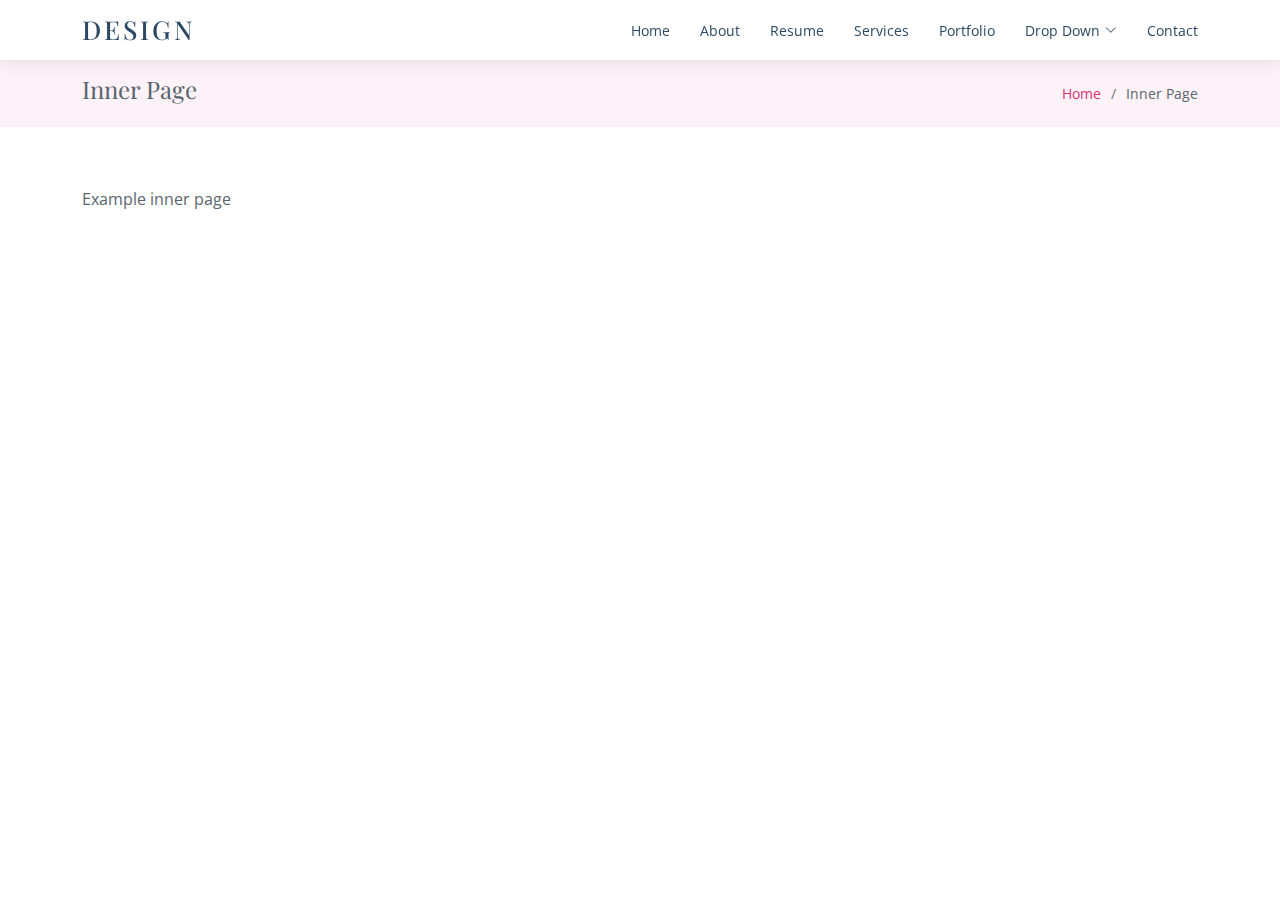
<file: inner-page.html>
<!DOCTYPE html>
<html lang="en">
  <head>
    <meta charset="utf-8" />
    <meta content="width=device-width, initial-scale=1.0" name="viewport" />

    <title>Portfolio</title>
    <meta content="" name="description" />
    <meta content="" name="keywords" />

    <!-- Favicons -->
    <link href="assets/img/favicon.png" rel="icon" />
    <link href="assets/img/apple-touch-icon.png" rel="apple-touch-icon" />

    <!-- Google Fonts -->
    <link
      href="https://fonts.googleapis.com/css?family=Open+Sans:300,300i,400,400i,600,600i,700,700i|Poppins:300,300i,400,400i,500,500i,600,600i,700,700i|Playfair+Display:400,400i,500,500i,600,600i,700,700i&subset=cyrillic"
      rel="stylesheet"
    />

    <!-- Vendor CSS Files -->
    <link
      href="assets/vendor/bootstrap/css/bootstrap.min.css"
      rel="stylesheet"
    />
    <link
      href="assets/vendor/bootstrap-icons/bootstrap-icons.css"
      rel="stylesheet"
    />
    <link href="assets/vendor/boxicons/css/boxicons.min.css" rel="stylesheet" />
    <link
      href="assets/vendor/glightbox/css/glightbox.min.css"
      rel="stylesheet"
    />
    <link href="assets/vendor/swiper/swiper-bundle.min.css" rel="stylesheet" />

    <!-- Template Main CSS File -->
    <link href="assets/css/style.css" rel="stylesheet" />
  </head>

  <body>
    <!-- ======= Header ======= -->
    <header id="header" class="d-flex align-items-center">
      <div class="container d-flex align-items-center justify-content-between">
        <div class="logo">
          <h1><a href="index.html">Design</a></h1>
          <!-- Uncomment below if you prefer to use an image logo -->
          <!-- <a href="index.html"><img src="assets/img/logo.png" alt="" class="img-fluid"></a>-->
        </div>

        <nav id="navbar" class="navbar">
          <ul>
            <li><a class="nav-link scrollto" href="#hero">Home</a></li>
            <li><a class="nav-link scrollto" href="#about">About</a></li>
            <li><a class="nav-link scrollto" href="#resume">Resume</a></li>
            <li><a class="nav-link scrollto" href="#services">Services</a></li>
            <li>
              <a class="nav-link scrollto" href="#portfolio">Portfolio</a>
            </li>
            <li class="dropdown">
              <a href="#"
                ><span>Drop Down</span> <i class="bi bi-chevron-down"></i
              ></a>
              <ul>
                <li><a href="#">Drop Down 1</a></li>
                <li class="dropdown">
                  <a href="#"
                    ><span>Deep Drop Down</span>
                    <i class="bi bi-chevron-right"></i
                  ></a>
                  <ul>
                    <li><a href="#">Deep Drop Down 1</a></li>
                    <li><a href="#">Deep Drop Down 2</a></li>
                    <li><a href="#">Deep Drop Down 3</a></li>
                    <li><a href="#">Deep Drop Down 4</a></li>
                    <li><a href="#">Deep Drop Down 5</a></li>
                  </ul>
                </li>
                <li><a href="#">Drop Down 2</a></li>
                <li><a href="#">Drop Down 3</a></li>
                <li><a href="#">Drop Down 4</a></li>
              </ul>
            </li>
            <li><a class="nav-link scrollto" href="#contact">Contact</a></li>
          </ul>
          <i class="bi bi-list mobile-nav-toggle"></i>
        </nav>
        <!-- .navbar -->
      </div>
    </header>
    <!-- End Header -->

    <main id="main">
      <!-- ======= Breadcrumbs Section ======= -->
      <section class="breadcrumbs">
        <div class="container">
          <div class="d-flex justify-content-between align-items-center">
            <h2>Inner Page</h2>
            <ol>
              <li><a href="index.html">Home</a></li>
              <li>Inner Page</li>
            </ol>
          </div>
        </div>
      </section>
      <!-- End Breadcrumbs Section -->

      <section class="inner-page">
        <div class="container">
          <p>Example inner page</p>
        </div>
      </section>
    </main>
    <!-- End #main -->

    <a
      href="#"
      class="back-to-top d-flex align-items-center justify-content-center"
      ><i class="bi bi-arrow-up-short"></i
    ></a>

    <!-- Vendor JS Files -->
    <script src="assets/vendor/purecounter/purecounter_vanilla.js"></script>
    <script src="assets/vendor/bootstrap/js/bootstrap.bundle.min.js"></script>
    <script src="assets/vendor/glightbox/js/glightbox.min.js"></script>
    <script src="assets/vendor/isotope-layout/isotope.pkgd.min.js"></script>
    <script src="assets/vendor/swiper/swiper-bundle.min.js"></script>
    <script src="assets/vendor/waypoints/noframework.waypoints.js"></script>
    <script src="assets/vendor/php-email-form/validate.js"></script>

    <!-- Template Main JS File -->
    <script src="assets/js/main.js"></script>
  </body>
</html>
</file>
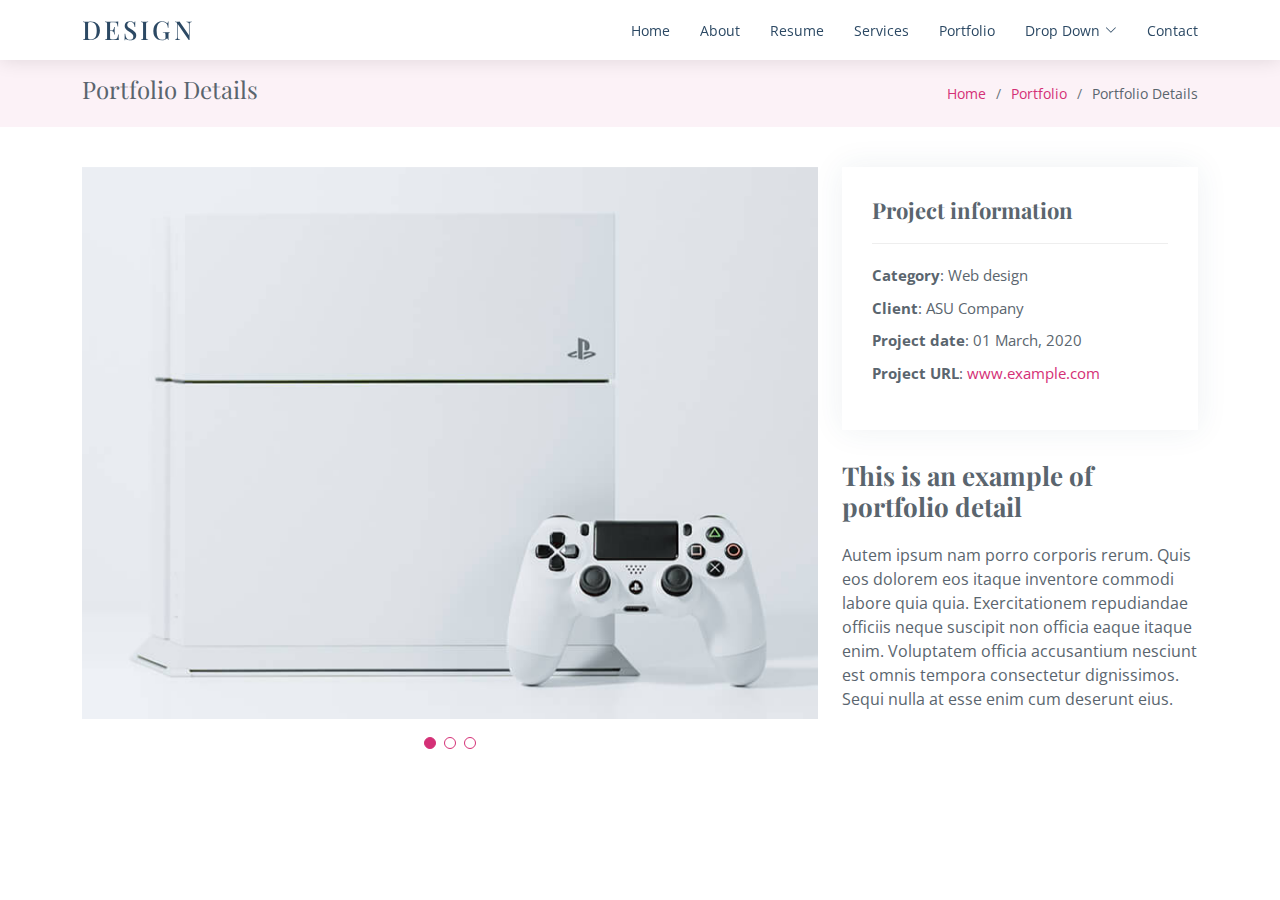
<file: portfolio-details.html>
<!DOCTYPE html>
<html lang="en">
  <head>
    <meta charset="utf-8" />
    <meta content="width=device-width, initial-scale=1.0" name="viewport" />

    <title>Portfolio Details</title>
    <meta content="" name="description" />
    <meta content="" name="keywords" />

    <!-- Favicons -->
    <link href="assets/img/favicon.png" rel="icon" />
    <link href="assets/img/apple-touch-icon.png" rel="apple-touch-icon" />

    <!-- Google Fonts -->
    <link
      href="https://fonts.googleapis.com/css?family=Open+Sans:300,300i,400,400i,600,600i,700,700i|Poppins:300,300i,400,400i,500,500i,600,600i,700,700i|Playfair+Display:400,400i,500,500i,600,600i,700,700i&subset=cyrillic"
      rel="stylesheet"
    />

    <!-- Vendor CSS Files -->
    <link
      href="assets/vendor/bootstrap/css/bootstrap.min.css"
      rel="stylesheet"
    />
    <link
      href="assets/vendor/bootstrap-icons/bootstrap-icons.css"
      rel="stylesheet"
    />
    <link href="assets/vendor/boxicons/css/boxicons.min.css" rel="stylesheet" />
    <link
      href="assets/vendor/glightbox/css/glightbox.min.css"
      rel="stylesheet"
    />
    <link href="assets/vendor/swiper/swiper-bundle.min.css" rel="stylesheet" />

    <!-- Template Main CSS File -->
    <link href="assets/css/style.css" rel="stylesheet" />
  </head>

  <body>
    <!-- ======= Header ======= -->
    <header id="header" class="d-flex align-items-center">
      <div class="container d-flex align-items-center justify-content-between">
        <div class="logo">
          <h1><a href="index.html">Design</a></h1>
          <!-- Uncomment below if you prefer to use an image logo -->
          <!-- <a href="index.html"><img src="assets/img/logo.png" alt="" class="img-fluid"></a>-->
        </div>

        <nav id="navbar" class="navbar">
          <ul>
            <li><a class="nav-link scrollto" href="#hero">Home</a></li>
            <li><a class="nav-link scrollto" href="#about">About</a></li>
            <li><a class="nav-link scrollto" href="#resume">Resume</a></li>
            <li><a class="nav-link scrollto" href="#services">Services</a></li>
            <li>
              <a class="nav-link scrollto" href="#portfolio">Portfolio</a>
            </li>
            <li class="dropdown">
              <a href="#"
                ><span>Drop Down</span> <i class="bi bi-chevron-down"></i
              ></a>
              <ul>
                <li><a href="#">Drop Down 1</a></li>
                <li class="dropdown">
                  <a href="#"
                    ><span>Deep Drop Down</span>
                    <i class="bi bi-chevron-right"></i
                  ></a>
                  <ul>
                    <li><a href="#">Deep Drop Down 1</a></li>
                    <li><a href="#">Deep Drop Down 2</a></li>
                    <li><a href="#">Deep Drop Down 3</a></li>
                    <li><a href="#">Deep Drop Down 4</a></li>
                    <li><a href="#">Deep Drop Down 5</a></li>
                  </ul>
                </li>
                <li><a href="#">Drop Down 2</a></li>
                <li><a href="#">Drop Down 3</a></li>
                <li><a href="#">Drop Down 4</a></li>
              </ul>
            </li>
            <li><a class="nav-link scrollto" href="#contact">Contact</a></li>
          </ul>
          <i class="bi bi-list mobile-nav-toggle"></i>
        </nav>
        <!-- .navbar -->
      </div>
    </header>
    <!-- End Header -->

    <main id="main">
      <!-- ======= Breadcrumbs Section ======= -->
      <section class="breadcrumbs">
        <div class="container">
          <div class="d-flex justify-content-between align-items-center">
            <h2>Portfolio Details</h2>
            <ol>
              <li><a href="index.html">Home</a></li>
              <li><a href="portfolio.html">Portfolio</a></li>
              <li>Portfolio Details</li>
            </ol>
          </div>
        </div>
      </section>
      <!-- Breadcrumbs Section -->

      <!-- ======= Portfolio Details Section ======= -->
      <section id="portfolio-details" class="portfolio-details">
        <div class="container">
          <div class="row gy-4">
            <div class="col-lg-8">
              <div class="portfolio-details-slider swiper">
                <div class="swiper-wrapper align-items-center">
                  <div class="swiper-slide">
                    <img src="assets/img/portfolio/portfolio-1.jpg" alt="" />
                  </div>

                  <div class="swiper-slide">
                    <img src="assets/img/portfolio/portfolio-2.jpg" alt="" />
                  </div>

                  <div class="swiper-slide">
                    <img src="assets/img/portfolio/portfolio-3.jpg" alt="" />
                  </div>
                </div>
                <div class="swiper-pagination"></div>
              </div>
            </div>

            <div class="col-lg-4">
              <div class="portfolio-info">
                <h3>Project information</h3>
                <ul>
                  <li><strong>Category</strong>: Web design</li>
                  <li><strong>Client</strong>: ASU Company</li>
                  <li><strong>Project date</strong>: 01 March, 2020</li>
                  <li>
                    <strong>Project URL</strong>:
                    <a href="#">www.example.com</a>
                  </li>
                </ul>
              </div>
              <div class="portfolio-description">
                <h2>This is an example of portfolio detail</h2>
                <p>
                  Autem ipsum nam porro corporis rerum. Quis eos dolorem eos
                  itaque inventore commodi labore quia quia. Exercitationem
                  repudiandae officiis neque suscipit non officia eaque itaque
                  enim. Voluptatem officia accusantium nesciunt est omnis
                  tempora consectetur dignissimos. Sequi nulla at esse enim cum
                  deserunt eius.
                </p>
              </div>
            </div>
          </div>
        </div>
      </section>
      <!-- End Portfolio Details Section -->
    </main>
    <!-- End #main -->

    <a
      href="#"
      class="back-to-top d-flex align-items-center justify-content-center"
      ><i class="bi bi-arrow-up-short"></i
    ></a>

    <!-- Vendor JS Files -->
    <script src="assets/vendor/purecounter/purecounter_vanilla.js"></script>
    <script src="assets/vendor/bootstrap/js/bootstrap.bundle.min.js"></script>
    <script src="assets/vendor/glightbox/js/glightbox.min.js"></script>
    <script src="assets/vendor/isotope-layout/isotope.pkgd.min.js"></script>
    <script src="assets/vendor/swiper/swiper-bundle.min.js"></script>
    <script src="assets/vendor/waypoints/noframework.waypoints.js"></script>
    <script src="assets/vendor/php-email-form/validate.js"></script>

    <!-- Template Main JS File -->
    <script src="assets/js/main.js"></script>
  </body>
</html>
</file>
<file: assets/css/style.css>
/**
* Template Name: Lonely
* Template URL: https://bootstrapmade.com/free-html-bootstrap-template-lonely/
* Updated: Mar 17 2024 with Bootstrap v5.3.3
* Author: BootstrapMade.com
* License: https://bootstrapmade.com/license/
*/

/*--------------------------------------------------------------
# General
--------------------------------------------------------------*/
body {
  font-family: "Open Sans", sans-serif;
  color: #5a656e;
}

a {
  color: #d43076;
  text-decoration: none;
}

a:hover {
  color: #dd5a92;
  text-decoration: none;
}

h1,
h2,
h3,
h4,
h5,
h6 {
  font-family: "Playfair Display", serif;
}

/*--------------------------------------------------------------
# Back to top button
--------------------------------------------------------------*/
.back-to-top {
  position: fixed;
  visibility: hidden;
  opacity: 0;
  right: 15px;
  bottom: 15px;
  z-index: 9999;
  background: #d43076;
  width: 40px;
  height: 40px;
  border-radius: 50px;
  transition: all 0.4s;
}

.back-to-top i {
  font-size: 24px;
  color: #fff;
  line-height: 0;
}

.back-to-top:hover {
  background: #db528c;
  color: #fff;
}

.back-to-top.active {
  visibility: visible;
  opacity: 1;
}

/*--------------------------------------------------------------
# Header
--------------------------------------------------------------*/
#header {
  transition: all 0.5s;
  z-index: 997;
  transition: all 0.5s;
  height: 60px;
  background: #fff;
  box-shadow: 0px 0px 20px 0px rgba(0, 0, 0, 0.12);
}

#header .logo h1 {
  font-size: 26px;
  margin: 0;
  padding: 6px 0;
  line-height: 1;
  font-weight: 500;
  letter-spacing: 3px;
  text-transform: uppercase;
}

#header .logo h1 a,
#header .logo h1 a:hover {
  color: #2c4964;
  text-decoration: none;
}

#header .logo img {
  padding: 0;
  margin: 0;
  max-height: 40px;
}

.scrolled-offset {
  margin-top: 60px;
}

/*--------------------------------------------------------------
# Navigation Menu
--------------------------------------------------------------*/
/**
* Desktop Navigation 
*/
.navbar {
  padding: 0;
}

.navbar ul {
  margin: 0;
  padding: 0;
  display: flex;
  list-style: none;
  align-items: center;
}

.navbar li {
  position: relative;
}

.navbar a,
.navbar a:focus {
  display: flex;
  align-items: center;
  justify-content: space-between;
  padding: 10px 0 10px 30px;
  font-size: 14px;
  color: #2c4964;
  white-space: nowrap;
  transition: 0.3s;
}

.navbar a i,
.navbar a:focus i {
  font-size: 12px;
  line-height: 0;
  margin-left: 5px;
}

.navbar a:hover,
.navbar .active,
.navbar .active:focus,
.navbar li:hover > a {
  color: #d43076;
}

.navbar .dropdown ul {
  display: block;
  position: absolute;
  left: 14px;
  top: 100%;
  margin: 0;
  padding: 10px 0;
  z-index: 99;
  opacity: 0;
  visibility: hidden;
  background: #fff;
  box-shadow: 0px 0px 30px rgba(127, 137, 161, 0.25);
  transition: 0.3s;
  border-radius: 4px;
}

.navbar .dropdown ul li {
  min-width: 200px;
}

.navbar .dropdown ul a {
  padding: 10px 20px;
  text-transform: none;
}

.navbar .dropdown ul a i {
  font-size: 12px;
}

.navbar .dropdown ul a:hover,
.navbar .dropdown ul .active:hover,
.navbar .dropdown ul li:hover > a {
  color: #d43076;
}

.navbar .dropdown:hover > ul {
  opacity: 1;
  visibility: visible;
}

.navbar .dropdown .dropdown ul {
  top: 0;
  left: calc(100% - 30px);
  visibility: hidden;
}

.navbar .dropdown .dropdown:hover > ul {
  opacity: 1;
  top: 0;
  left: 100%;
  visibility: visible;
}

@media (max-width: 1366px) {
  .navbar .dropdown .dropdown ul {
    left: -90%;
  }

  .navbar .dropdown .dropdown:hover > ul {
    left: -100%;
  }
}

/**
* Mobile Navigation 
*/
.mobile-nav-toggle {
  color: #2c4964;
  font-size: 28px;
  cursor: pointer;
  display: none;
  line-height: 0;
  transition: 0.5s;
}

.mobile-nav-toggle.bi-x {
  color: #fff;
}

@media (max-width: 991px) {
  .mobile-nav-toggle {
    display: block;
  }

  .navbar ul {
    display: none;
  }
}

.navbar-mobile {
  position: fixed;
  overflow: hidden;
  top: 0;
  right: 0;
  left: 0;
  bottom: 0;
  background: rgba(13, 21, 29, 0.6);
  transition: 0.3s;
  z-index: 998;
}

.navbar-mobile .mobile-nav-toggle {
  position: absolute;
  top: 15px;
  right: 15px;
}

.navbar-mobile ul {
  display: block;
  position: absolute;
  top: 55px;
  right: 15px;
  bottom: 15px;
  left: 15px;
  padding: 10px 0;
  border-radius: 10px;
  background-color: #fff;
  overflow-y: auto;
  transition: 0.3s;
}

.navbar-mobile a,
.navbar-mobile a:focus {
  padding: 10px 20px;
  font-size: 15px;
  color: #2c4964;
}

.navbar-mobile a:hover,
.navbar-mobile .active,
.navbar-mobile li:hover > a {
  color: #d43076;
}

.navbar-mobile .getstarted,
.navbar-mobile .getstarted:focus {
  margin: 15px;
}

.navbar-mobile .dropdown ul {
  position: static;
  display: none;
  margin: 10px 20px;
  padding: 10px 0;
  z-index: 99;
  opacity: 1;
  visibility: visible;
  background: #fff;
  box-shadow: 0px 0px 30px rgba(127, 137, 161, 0.25);
}

.navbar-mobile .dropdown ul li {
  min-width: 200px;
}

.navbar-mobile .dropdown ul a {
  padding: 10px 20px;
}

.navbar-mobile .dropdown ul a i {
  font-size: 12px;
}

.navbar-mobile .dropdown ul a:hover,
.navbar-mobile .dropdown ul .active:hover,
.navbar-mobile .dropdown ul li:hover > a {
  color: #d43076;
}

.navbar-mobile .dropdown > .dropdown-active {
  display: block;
}

/*--------------------------------------------------------------
# Hero Section
--------------------------------------------------------------*/
#hero {
  width: 100%;
  height: 75vh;
  background: url("../img/pexels-simonmigaj-1330763.jpg") top center;
  background-size: cover;
  padding: 0 15px;
}

#hero h1 {
  margin: 0 0 10px 0;
  font-size: 48px;
  font-weight: 700;
  line-height: 56px;
  color: #fff;
}

#hero h2 {
  color: #eee;
  margin-bottom: 10px;
  font-size: 24px;
  font-weight: 300;
  font-family: "Poppins", sans-serif;
}

#hero .btn-get-started {
  font-size: 64px;
  transition: 0.5s;
  color: #fff;
  height: 60px;
}

#hero .btn-get-started:hover {
  padding-top: 10px;
  color: #d43076;
}

@media (min-width: 1024px) {
  #hero {
    background-attachment: fixed;
  }
}

@media (max-width: 768px) {
  #hero h1 {
    font-size: 28px;
    line-height: 36px;
  }

  #hero h2 {
    font-size: 18px;
    line-height: 24px;
    margin-bottom: 30px;
  }
}

/*--------------------------------------------------------------
# Sections General
--------------------------------------------------------------*/
section {
  padding: 60px 0;
}

.section-bg {
  background: linear-gradient(180deg, #f2f6f9 0%, #fff 100%);
}

.section-title {
  padding-bottom: 30px;
}

.section-title h2 {
  font-size: 32px;
  font-weight: bold;
  margin-bottom: 15px;
  padding-bottom: 15px;
  position: relative;
  color: #345676;
}

.section-title h2::after {
  content: "";
  position: absolute;
  display: block;
  width: 50px;
  height: 3px;
  background: #d43076;
  bottom: 0;
  left: 0;
}

.section-title p {
  margin-bottom: 0;
}

/*--------------------------------------------------------------
# Breadcrumbs
--------------------------------------------------------------*/
.breadcrumbs {
  padding: 15px 0;
  background-color: #fcf2f7;
  min-height: 40px;
}

.breadcrumbs h2 {
  font-size: 24px;
  font-weight: 300;
}

.breadcrumbs ol {
  display: flex;
  flex-wrap: wrap;
  list-style: none;
  padding: 0;
  margin: 0;
  font-size: 14px;
}

.breadcrumbs ol li + li {
  padding-left: 10px;
}

.breadcrumbs ol li + li::before {
  display: inline-block;
  padding-right: 10px;
  color: #6c757d;
  content: "/";
}

@media (max-width: 768px) {
  .breadcrumbs .d-flex {
    display: block !important;
  }

  .breadcrumbs ol {
    display: block;
  }

  .breadcrumbs ol li {
    display: inline-block;
  }
}

/*--------------------------------------------------------------
# About
--------------------------------------------------------------*/
.about .content {
  padding: 30px 0;
}

.about .content h3 {
  font-weight: 500;
  font-size: 34px;
  color: #2c4964;
}

.about .content p {
  margin-bottom: 0;
}

.about .content .count-box {
  padding: 20px 0;
  width: 100%;
}

.about .content .count-box i {
  display: block;
  font-size: 36px;
  color: #eeafca;
  float: left;
  line-height: 0;
}

.about .content .count-box span {
  font-size: 36px;
  line-height: 20px;
  display: block;
  font-weight: 700;
  color: #2c4964;
  margin-left: 50px;
  font-family: "Playfair Display", serif;
}

.about .content .count-box p {
  padding: 15px 0 0 0;
  margin: 0 0 0 50px;
  font-family: "Playfair Display", serif;
  font-size: 14px;
  color: #437099;
}

.about .content .count-box a {
  font-weight: 600;
  display: block;
  margin-top: 20px;
  color: #437099;
  font-size: 15px;
  font-family: "Poppins", sans-serif;
  transition: ease-in-out 0.3s;
}

.about .content .count-box a:hover {
  color: #6b96be;
}

.about .image {
  background: url("../img/me.jpg") center center no-repeat;
  background-size: cover;
  min-height: 400px;
}

@media (max-width: 991px) {
  .about .image {
    text-align: center;
  }

  .about .image img {
    max-width: 80%;
  }
}

@media (max-width: 667px) {
  .about .image img {
    max-width: 100%;
  }
}

/*--------------------------------------------------------------
# Skills
--------------------------------------------------------------*/
.skills .progress {
  height: 50px;
  display: block;
  background: none;
}

.skills .progress .skill {
  padding: 10px 0;
  margin: 0 0 6px 0;
  text-transform: uppercase;
  display: block;
  font-weight: 600;
  font-family: "Poppins", sans-serif;
  color: #2c4964;
}

.skills .progress .skill .val {
  float: right;
  font-style: normal;
}

.skills .progress-bar-wrap {
  background: #fbeaf1;
}

.skills .progress-bar {
  width: 1px;
  height: 10px;
  transition: 0.9s;
  background-color: #dd5a92;
}

/*--------------------------------------------------------------
# Resume
--------------------------------------------------------------*/
.resume .resume-title {
  font-size: 26px;
  font-weight: 500;
  margin-top: 20px;
  margin-bottom: 20px;
  color: #4b7dab;
  font-family: "Poppins", sans-serif;
}

.resume .resume-item {
  padding: 0 0 20px 20px;
  margin-top: -2px;
  border-left: 2px solid #d43076;
  position: relative;
}

.resume .resume-item h4 {
  line-height: 18px;
  font-size: 18px;
  font-weight: 600;
  color: #2c4964;
  margin-bottom: 10px;
}

.resume .resume-item h5 {
  font-size: 16px;
  background: #e4ebf3;
  padding: 5px 15px;
  display: inline-block;
  font-weight: 400;
  margin-bottom: 10px;
  font-family: "Poppins", sans-serif;
}

.resume .resume-item ul {
  padding-left: 20px;
}

.resume .resume-item ul li {
  padding-bottom: 10px;
}

.resume .resume-item:last-child {
  padding-bottom: 0;
}

.resume .resume-item::before {
  content: "";
  position: absolute;
  width: 16px;
  height: 16px;
  border-radius: 50px;
  left: -9px;
  top: 0;
  background: #fff;
  border: 2px solid #d43076;
}

/*--------------------------------------------------------------
# Services
--------------------------------------------------------------*/
.services .icon-box {
  padding: 20px 15px;
  position: relative;
  overflow: hidden;
  background: #fff;
  box-shadow: 0 0 29px 0 rgba(68, 88, 144, 0.2);
  transition: all 0.3s ease-in-out;
  border-radius: 8px;
  text-align: center;
  z-index: 1;
}

.services .icon-box::before {
  content: "";
  position: absolute;
  top: 0;
  left: 0;
  right: 0;
  height: 0;
  transition: ease-in-out 0.3s;
  z-index: -1;
}

.services .icon-box:hover::before {
  background: #d43076;
  height: 100%;
  border-radius: 0px;
}

.services .icon {
  margin: 0 auto 30px auto;
  padding-top: 10px;
  display: inline-block;
  text-align: center;
  border-radius: 50%;
  width: 60px;
  height: 60px;
  background: #d43076;
  transition: all 0.3s ease-in-out;
}

.services .icon i {
  font-size: 36px;
  line-height: 1;
  color: #fff;
}

.services .title {
  font-weight: 700;
  margin-bottom: 15px;
  font-size: 18px;
}

.services .title a {
  color: #111;
}

.services .description {
  font-size: 15px;
  line-height: 24px;
  margin-bottom: 0;
}

.services .icon-box:hover .title a,
.services .icon-box:hover .description {
  color: #fff;
}

.services .icon-box:hover .icon {
  background: #fff;
}

.services .icon-box:hover .icon i {
  color: #d43076;
}

@media (max-width: 768px) {
  .services .icon-box::before {
    bottom: 60%;
  }
}

/*--------------------------------------------------------------
# Portfolio
--------------------------------------------------------------*/
.portfolio .portfolio-item {
  margin-bottom: 30px;
}

.portfolio #portfolio-flters {
  padding: 0;
  margin: 0 auto 35px auto;
  list-style: none;
  text-align: center;
  background: #fff;
  border-radius: 50px;
  padding: 2px 15px;
  box-shadow: 0px 2px 15px rgba(0, 0, 0, 0.08);
}

.portfolio #portfolio-flters li {
  cursor: pointer;
  display: inline-block;
  padding: 10px 15px 8px 15px;
  font-size: 14px;
  font-weight: 600;
  line-height: 1;
  text-transform: uppercase;
  color: #5a656e;
  margin-bottom: 5px;
  transition: all 0.3s ease-in-out;
}

.portfolio #portfolio-flters li:hover,
.portfolio #portfolio-flters li.filter-active {
  color: #d43076;
}

.portfolio #portfolio-flters li:last-child {
  margin-right: 0;
}

.portfolio .portfolio-wrap {
  transition: 0.3s;
  position: relative;
  overflow: hidden;
  z-index: 1;
}

.portfolio .portfolio-wrap::before {
  content: "";
  background: rgba(44, 73, 100, 0.6);
  position: absolute;
  left: 30px;
  right: 30px;
  top: 30px;
  bottom: 30px;
  transition: all ease-in-out 0.3s;
  z-index: 2;
  opacity: 0;
}

.portfolio .portfolio-wrap .portfolio-info {
  opacity: 0;
  position: absolute;
  top: 10%;
  left: 0;
  right: 0;
  text-align: center;
  z-index: 3;
  transition: all ease-in-out 0.3s;
}

.portfolio .portfolio-wrap .portfolio-info h4 {
  font-size: 20px;
  color: #fff;
  font-weight: 600;
}

.portfolio .portfolio-wrap .portfolio-info p {
  color: #ffffff;
  font-size: 14px;
  text-transform: uppercase;
}

.portfolio .portfolio-wrap .portfolio-links {
  opacity: 0;
  left: 0;
  right: 0;
  bottom: 10%;
  text-align: center;
  z-index: 3;
  position: absolute;
  transition: all ease-in-out 0.3s;
}

.portfolio .portfolio-wrap .portfolio-links a {
  color: #fff;
  margin: 0 2px;
  font-size: 28px;
  display: inline-block;
  transition: 0.3s;
}

.portfolio .portfolio-wrap .portfolio-links a:hover {
  color: #e684ae;
}

.portfolio .portfolio-wrap:hover::before {
  top: 0;
  left: 0;
  right: 0;
  bottom: 0;
  opacity: 1;
}

.portfolio .portfolio-wrap:hover .portfolio-info {
  opacity: 1;
  top: calc(50% - 48px);
}

.portfolio .portfolio-wrap:hover .portfolio-links {
  opacity: 1;
  bottom: calc(50% - 50px);
}

/*--------------------------------------------------------------
# Portfolio Details
--------------------------------------------------------------*/
.portfolio-details {
  padding-top: 40px;
}

.portfolio-details .portfolio-details-slider img {
  width: 100%;
}

.portfolio-details .portfolio-details-slider .swiper-pagination {
  margin-top: 20px;
  position: relative;
}

.portfolio-details
  .portfolio-details-slider
  .swiper-pagination
  .swiper-pagination-bullet {
  width: 12px;
  height: 12px;
  background-color: #fff;
  opacity: 1;
  border: 1px solid #d43076;
}

.portfolio-details
  .portfolio-details-slider
  .swiper-pagination
  .swiper-pagination-bullet-active {
  background-color: #d43076;
}

.portfolio-details .portfolio-info {
  padding: 30px;
  box-shadow: 0px 0 30px rgba(44, 73, 100, 0.08);
}

.portfolio-details .portfolio-info h3 {
  font-size: 22px;
  font-weight: 700;
  margin-bottom: 20px;
  padding-bottom: 20px;
  border-bottom: 1px solid #eee;
}

.portfolio-details .portfolio-info ul {
  list-style: none;
  padding: 0;
  font-size: 15px;
}

.portfolio-details .portfolio-info ul li + li {
  margin-top: 10px;
}

.portfolio-details .portfolio-description {
  padding-top: 30px;
}

.portfolio-details .portfolio-description h2 {
  font-size: 26px;
  font-weight: 700;
  margin-bottom: 20px;
}

.portfolio-details .portfolio-description p {
  padding: 0;
}

/*--------------------------------------------------------------
# Testimonials
--------------------------------------------------------------*/
.testimonials .testimonials-carousel,
.testimonials .testimonials-slider {
  overflow: hidden;
}

.testimonials .testimonial-item {
  box-sizing: content-box;
  min-height: 320px;
}

.testimonials .testimonial-item .testimonial-img {
  width: 90px;
  border-radius: 50%;
  margin: -40px 0 0 40px;
  position: relative;
  z-index: 2;
  border: 6px solid #fff;
  box-shadow: 0px 5px 15px rgba(0, 0, 0, 0.1);
}

.testimonials .testimonial-item h3 {
  font-size: 18px;
  font-weight: bold;
  margin: 10px 0 5px 45px;
  color: #2c4964;
}

.testimonials .testimonial-item h4 {
  font-size: 14px;
  color: #6b96be;
  margin: 0 0 0 45px;
}

.testimonials .testimonial-item .quote-icon-left,
.testimonials .testimonial-item .quote-icon-right {
  color: #f7d9e6;
  font-size: 26px;
}

.testimonials .testimonial-item .quote-icon-left {
  display: inline-block;
  left: -5px;
  position: relative;
}

.testimonials .testimonial-item .quote-icon-right {
  display: inline-block;
  right: -5px;
  position: relative;
  top: 10px;
}

.testimonials .testimonial-item p {
  font-style: italic;
  margin: 0 15px 0 15px;
  padding: 20px 20px 60px 20px;
  background: #fff;
  position: relative;
  border-radius: 6px;
  position: relative;
  z-index: 1;
  box-shadow: 0px 2px 15px rgba(0, 0, 0, 0.1);
}

.testimonials .swiper-pagination {
  margin-top: 20px;
  position: relative;
}

.testimonials .swiper-pagination .swiper-pagination-bullet {
  width: 12px;
  height: 12px;
  background-color: #fff;
  opacity: 1;
  border: 1px solid #d43076;
}

.testimonials .swiper-pagination .swiper-pagination-bullet-active {
  background-color: #d43076;
}

@media (max-width: 767px) {
  .testimonials {
    margin: 30px 10px;
  }
}

/*--------------------------------------------------------------
# Contact
--------------------------------------------------------------*/
.contact .contact-about h3 {
  font-size: 36px;
  margin: 0 0 10px 0;
  padding: 0;
  line-height: 1;
  font-weight: 300;
  letter-spacing: 3px;
  text-transform: uppercase;
  color: #d43076;
}

.contact .contact-about p {
  font-size: 14px;
  line-height: 24px;
  font-family: "Playfair Display", serif;
  color: #3c6387;
}

.contact .social-links {
  padding-bottom: 20px;
}

.contact .social-links a {
  font-size: 18px;
  display: inline-block;
  background: #fff;
  color: #d43076;
  line-height: 0;
  padding: 8px 0;
  margin-right: 4px;
  border-radius: 50%;
  text-align: center;
  width: 36px;
  height: 36px;
  transition: 0.3s;
  border: 1px solid #d43076;
}

.contact .social-links a:hover {
  background: #d43076;
  color: #fff;
}

.contact .info {
  color: #5a656e;
}

.contact .info i {
  font-size: 32px;
  color: #d43076;
  line-height: 0;
  margin-right: 15px;
}

.contact .info p {
  font-size: 14px;
  margin: 0;
}

.contact .php-email-form .error-message {
  display: none;
  color: #fff;
  background: #ed3c0d;
  text-align: left;
  padding: 15px;
  font-weight: 600;
}

.contact .php-email-form .error-message br + br {
  margin-top: 25px;
}

.contact .php-email-form .sent-message {
  display: none;
  color: #fff;
  background: #18d26e;
  text-align: center;
  padding: 15px;
  font-weight: 600;
}

.contact .php-email-form .loading {
  display: none;
  background: #fff;
  text-align: center;
  padding: 15px;
}

.contact .php-email-form .loading:before {
  content: "";
  display: inline-block;
  border-radius: 50%;
  width: 24px;
  height: 24px;
  margin: 0 10px -6px 0;
  border: 3px solid #18d26e;
  border-top-color: #eee;
  animation: animate-loading 1s linear infinite;
}

.contact .php-email-form input,
.contact .php-email-form textarea {
  border-radius: 0;
  box-shadow: none;
  font-size: 14px;
}

.contact .php-email-form input:focus,
.contact .php-email-form textarea:focus {
  border-color: #d43076;
}

.contact .php-email-form button[type="submit"] {
  background: #d43076;
  border: 0;
  padding: 10px 24px;
  color: #fff;
  transition: 0.4s;
  border-radius: 50px;
}

.contact .php-email-form button[type="submit"]:hover {
  background: #dd5a92;
}

@keyframes animate-loading {
  0% {
    transform: rotate(0deg);
  }

  100% {
    transform: rotate(360deg);
  }
}

/*--------------------------------------------------------------
# Footer
--------------------------------------------------------------*/
#footer {
  background: #fff;
  padding: 24px 0;
  font-size: 14px;
  box-shadow: 0px 0 20px 0 rgba(0, 0, 0, 0.12);
}

#footer .copyright {
  text-align: center;
}

#footer .credits {
  padding-top: 8px;
  text-align: center;
  font-size: 13px;
}
</file>
